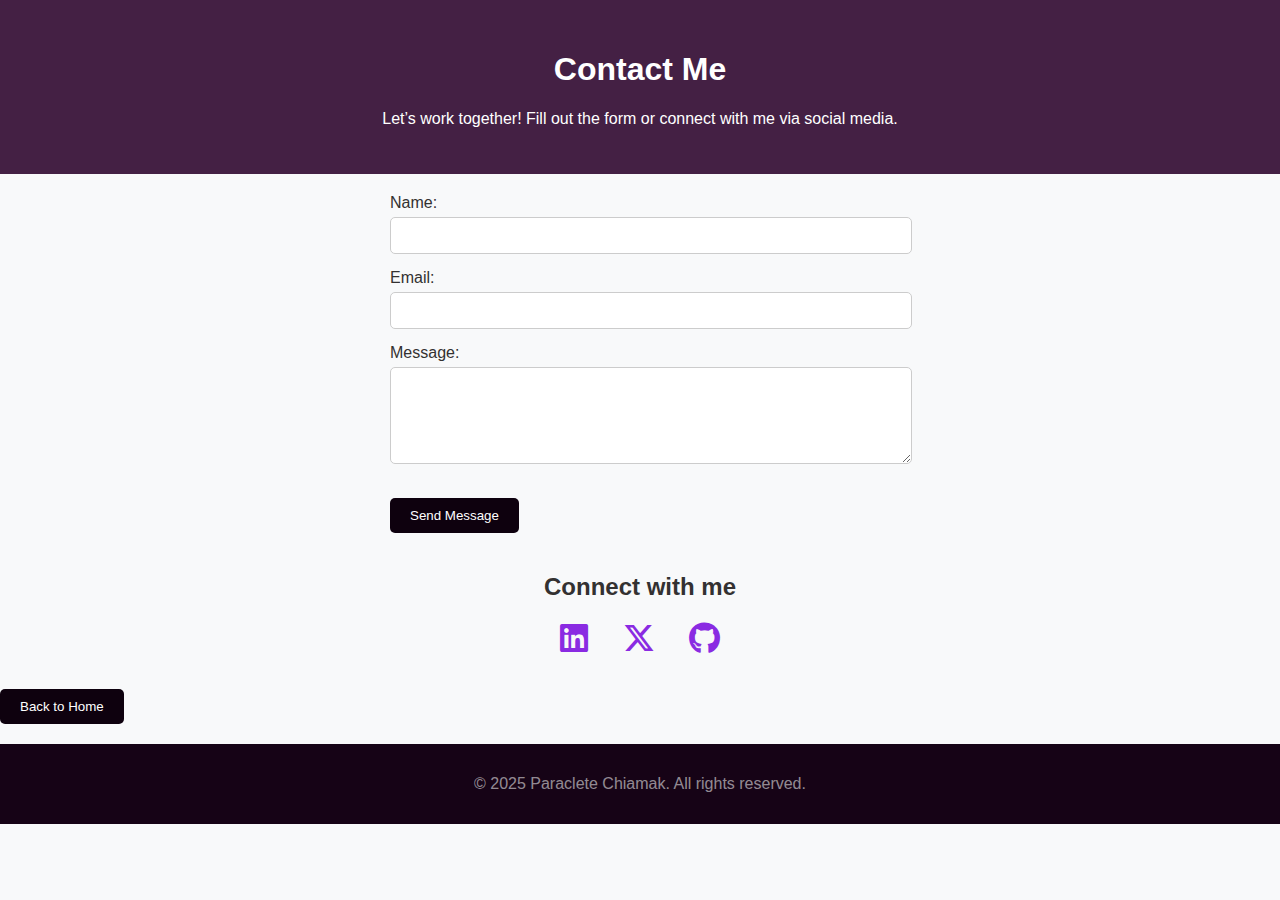
<file: contact.html>
<!DOCTYPE html>
<html lang="en">
<head>
    <meta charset="UTF-8">
    <meta name="viewport" content="width=device-width, initial-scale=1.0">
    <title>Contact Me - Paraclete</title>
    <link rel="stylesheet" href="style.css">
    <link rel="stylesheet" href="https://cdnjs.cloudflare.com/ajax/libs/font-awesome/6.5.0/css/all.min.css">
</head>
<body>
    <header>
        <h1>Contact Me</h1>
        <p>Let’s work together! Fill out the form or connect with me via social media.</p>
    </header>

    <section class="contact-form">
        <form action="#" method="POST">
            <label for="name">Name:</label>
            <input type="text" id="name" name="name" required>

            <label for="email">Email:</label>
            <input type="email" id="email" name="email" required>

            <label for="message">Message:</label>
            <textarea id="message" name="message" rows="5" required></textarea>

            <button type="submit">Send Message</button>
        </form>
    </section>

    <section class="socials">
        <h2>Connect with me</h2>
        <ul>
            <li><a href="https://linkedin.com/in/paraclete" target="_blank"><i class="fab fa-linkedin"></i></a></li>
            <li><a href="https://x.com/oliverparaclete?s=21" target="_blank"><i class="fab fa-x-twitter"></i></a></li>
            <li><a href="https://github.com/Paraclete12" target="_blank"><i class="fab fa-github"></i></a></li>
        </ul>
    </section>

    <button onclick="window.location.href='index.html'">Back to Home</button>

    <footer>
        <p>© 2025 Paraclete Chiamak. All rights reserved.</p>
    </footer>
</body>
</html>
</file>
<file: style.css>
body {
    font-family: Arial, sans-serif;
    margin: 0;
    padding: 0;
    background-color: #f8f9fa;
    color: #333131;
}

header {
    text-align: center;
    padding: 30px;
    background-color: rgb(68, 32, 68);
    color: white;
}

.about {
    display: flex;
    flex-wrap: wrap;
    justify-content: center;
    padding: 20px;
    color:rgb(151, 100, 151)
}

.about img {
    max-width: 300px;
    border-radius: 10px;
    margin-right: 20px;
}

.about div {
    max-width: 500px;
}

button {
    padding: 10px 20px;
    background-color: rgb(14, 1, 14);
    color: white;
    border: none;
    border-radius: 5px;
    cursor: pointer;
    margin-top: 15px;
}

button:hover {
    background-color: rgb(88, 9, 145);
}

.contact-form {
    max-width: 500px;
    margin: auto;
    padding: 20px;
}

input, textarea {
    width: 100%;
    padding: 10px;
    margin-top: 5px;
    margin-bottom: 15px;
    border: 1px solid #ccc;
    border-radius: 5px;
}

.socials {
    text-align: center;
    margin-top: 20px;
}

.socials ul {
    list-style: none;
    padding: 0;
}

.socials li {
    display: inline-block;
    margin: 0 15px;
}

.socials a {
    font-size: 2rem;
    color: blueviolet;
    text-decoration: none;
}

.socials a:hover {
    color: rgba(65, 13, 102, 0.26);
}

footer {
    text-align: center;
    padding: 15px;
    background-color: rgb(22, 3, 22);
    color: rgba(255, 255, 255, 0.548);
    margin-top: 20px;
}
</file>
